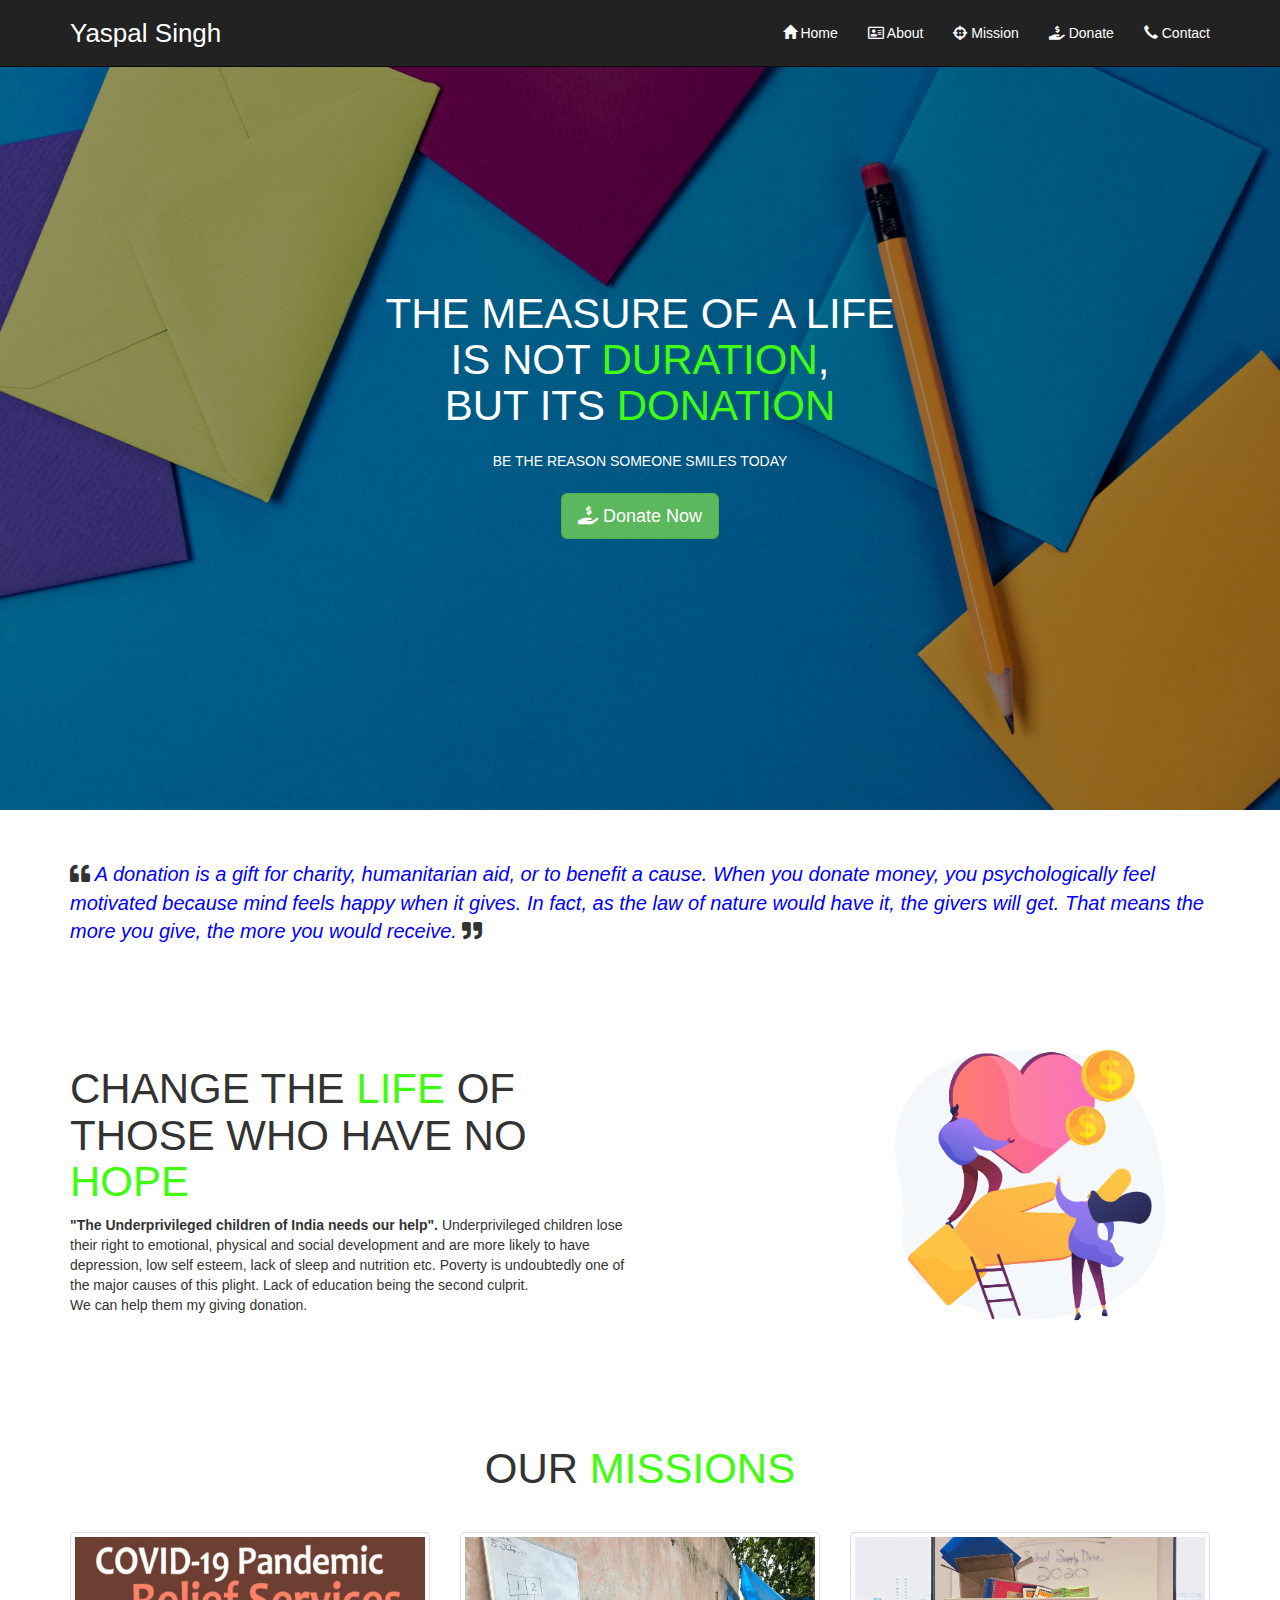
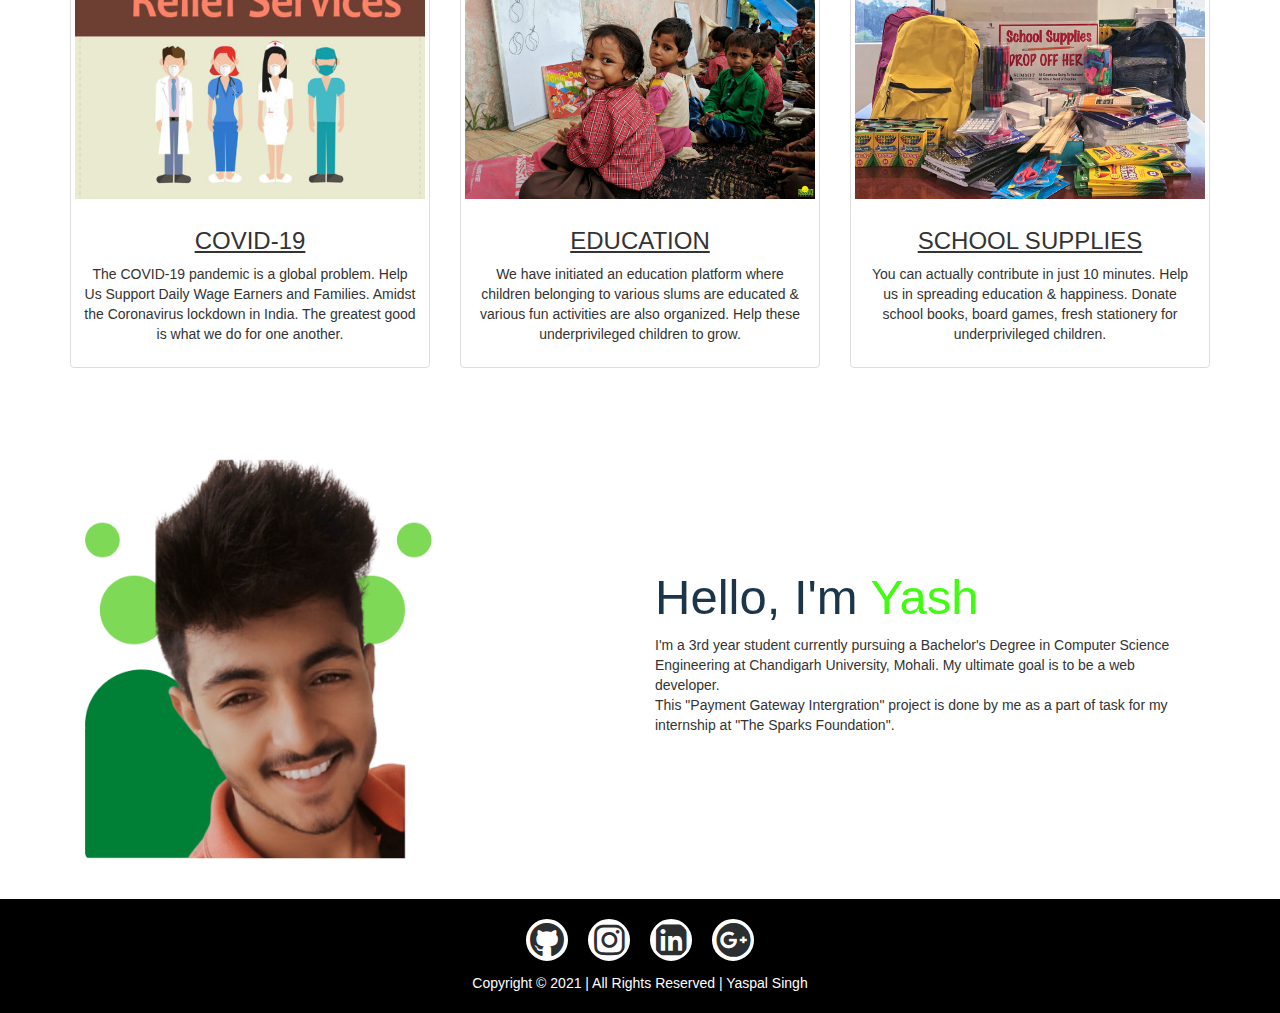
<file: index.html>
<!DOCTYPE html>
<html lang="en">

<head>
    <meta charset="UTF-8">
    <meta http-equiv="X-UA-Compatible" content="IE=edge">
    <meta name="viewport" content="width=device-width, initial-scale=1.0">

    <title>Yaspal Singh</title>

    <!-- bootstrap minified css  -->
    <link rel="stylesheet" href="https://maxcdn.bootstrapcdn.com/bootstrap/3.3.7/css/bootstrap.min.css">

    <!-- Custom CSS -->
    <link href="css/index.css" rel="stylesheet">

    <!-- font awesome stylehseet -->
    <link rel="stylesheet" href="https://cdnjs.cloudflare.com/ajax/libs/font-awesome/5.15.3/css/all.min.css">

    <!--jQuery library-->
    <script src="https://ajax.googleapis.com/ajax/libs/jquery/1.12.4/jquery.min.js"></script>

    <!--Latest compiled and minified JavaScript-->
    <script src="https://maxcdn.bootstrapcdn.com/bootstrap/3.3.7/js/bootstrap.min.js"></script>

</head>

<body>

    <nav class="navbar navbar-inverse navbar-fixed-top nav-pad">
        <div class="container">
            <div class="navbar-header">
                <button type="button" class="navbar-toggle" data-toggle="collapse" data-target="#myNavbar">
                    <span class="icon-bar"></span>
                    <span class="icon-bar"></span>
                    <span class="icon-bar"></span>
                </button>
                <a href="index.html" class="navbar-brand white-text">Yaspal Singh</a>
            </div>
            <div class="collapse navbar-collapse" id="myNavbar">
                <ul class="nav navbar-nav navbar-right">
                    <li><a href="index.html" class="white-text"><span class="glyphicon glyphicon-home"></span> Home</a>
                    </li>
                    <li><a href="#about" class="white-text"><i class="far fa-address-card"></i> About</a></li>
                    <li><a href="#mission" class="white-text"><i class="fas fa-crosshairs"></i> Mission</a></li>
                    <li><a href="donate.html" class="white-text"><i class="fas fa-hand-holding-usd"></i> Donate</a></li>
                    <li><a href="contact.html" class="white-text"><span class="glyphicon glyphicon-earphone"></span>
                            Contact</a>
                    </li>
                </ul>
            </div>
        </div>
    </nav>

    <!-- banner image with text -->
    <main>
        <section class="banner">
            <h1 class="intro-head">THE MEASURE OF A LIFE<br> IS NOT <span class="text-color">DURATION</span>, <br>BUT
                ITS
                <span class="text-color">DONATION</span>
            </h1>
            <h5 class="intro-head-2">BE THE REASON SOMEONE SMILES TODAY</h5>
            <a href="donate.html" class="btn btn-success btn-lg donate-button"><i class="fas fa-hand-holding-usd"></i>
                Donate
                Now</a>
            </div>
        </section>
    </main>

    <!-- donation quote  -->
    <div class="container quote">
        <p> <i class="fas fa-quote-left"></i><i class="text-blue"> A donation is a gift for charity, humanitarian aid,
                or to benefit a cause.
                When you donate money, you psychologically feel motivated because mind feels happy when it
                gives. In fact, as the law of nature would have it, the givers will get. That means the more you give,
                the more you would
                receive. </i> <i class="fas fa-quote-right"></i></p>
    </div>

    <!-- cause  -->
    <section class="some-content">
        <div class="container">
            <div class="row">
                <div class="col-sm-6 container2">
                    <h1 class="intro-head">CHANGE THE <span class="text-color">LIFE</span> OF THOSE WHO HAVE NO <span
                            class="text-color">HOPE</span></h1>
                    <p>
                        <b>"The Underprivileged children of India needs our help".</b>
                        Underprivileged children lose their right to emotional, physical
                        and social development and are more likely to have depression, low self esteem, lack of sleep
                        and nutrition etc.
                        Poverty is undoubtedly one of the major causes of this plight. Lack of education being the
                        second culprit.<br>
                        We can help them my giving donation.
                    </p>
                </div>
                <div class="col-md-offset-2 col-sm-6 col-md-4">
                    <img src="img/donation-vector.jpg" alt="donation" class="img-responsive">
                </div>
            </div>
        </div>
    </section>

    <section id="mission">
        <div class="container text-center text-padding">
            <h1 class="large-head">OUR <span class="text-color">MISSIONS</span></h1>
        </div>
        <div class="container">
            <div class="row text-center" id="item_list">
                <div class="col-sm-4">
                    <div class="thumbnail">
                        <img src="img/covid.jpg" alt="" class="imgh1">
                        <div class="caption">
                            <h3><u>COVID-19</u></h3>
                            <p>The COVID-19 pandemic is a global problem. Help Us Support Daily Wage Earners
                                and Families. Amidst the Coronavirus lockdown in India. The greatest good is what we do
                                for one another.</p>
                        </div>
                    </div>
                </div>

                <div class="col-sm-4">
                    <div class="thumbnail">
                        <img src="img/edu.png" alt="" class="img-h2">
                        <div class="caption">
                            <h3><u>EDUCATION</u></h3>
                            <p>We have initiated an education platform where children belonging to various slums
                                are educated & various fun activities are also organized. Help these underprivileged
                                children to grow.</p>
                        </div>
                    </div>
                </div>

                <div class="col-sm-4">
                    <div class="thumbnail">
                        <img src="img/school-sup.jpg" alt="" class="imgh3">
                        <div class="caption">
                            <h3><u>SCHOOL SUPPLIES</u></h3>
                            <p>You can actually contribute in just 10 minutes. Help us in spreading education &
                                happiness.
                                Donate school books, board games, fresh stationery for underprivileged children.</p>
                        </div>
                    </div>
                </div>
            </div>
        </div>
    </section>

    <!-- about content  -->
    <section id="about">
        <div class="container">
            <div class="col-sm-4 image-padding">
                <img src="img/my_img.png" alt="" class="img-responsive img-rounded img-mid">
            </div>
            <div class="col-md-offset-2 col-md-6 about-padding container1 img-responsive">
                <div>
                    <h1>Hello, I'm <span class="text-color">Yash</span></h1>
                    <p>I'm a 3rd year student currently pursuing a Bachelor's Degree in Computer Science Engineering at
                        Chandigarh University,
                        Mohali. My ultimate goal is to be a web developer. <br>This "Payment Gateway Intergration"
                        project is done by me as a part of task for my internship at "The Sparks
                        Foundation".
                    </p>
                </div>
            </div>
        </div>
    </section>

    <!-- footer part  -->
    <footer>
        <div class="social-apps flex">
            <span><a href="https://github.com/yaspalsingh115" target="_blank"> <i
                        class="fab fa-github social"></i></a></span>
            <span><a href="https://www.instagram.com/yashpalsingh115/" target="_blank"> <i
                        class="fab fa-instagram social"></i></a></span>
            <span><a href="https://www.linkedin.com/in/yaspal-singh-115trig115/" target="_blank"> <i
                        class="fab fa-linkedin social"></i></a></span>
            <span><a href="mailto:yaspalharyana@gmail.com" target="_blank"> <i
                        class="fab fa-google-plus social"></i></a></span>
        </div>
        <div class="container text-center">
            Copyright &copy; 2021 | All Rights Reserved | Yaspal Singh
        </div>
    </footer>

</body>

</html>
</file>
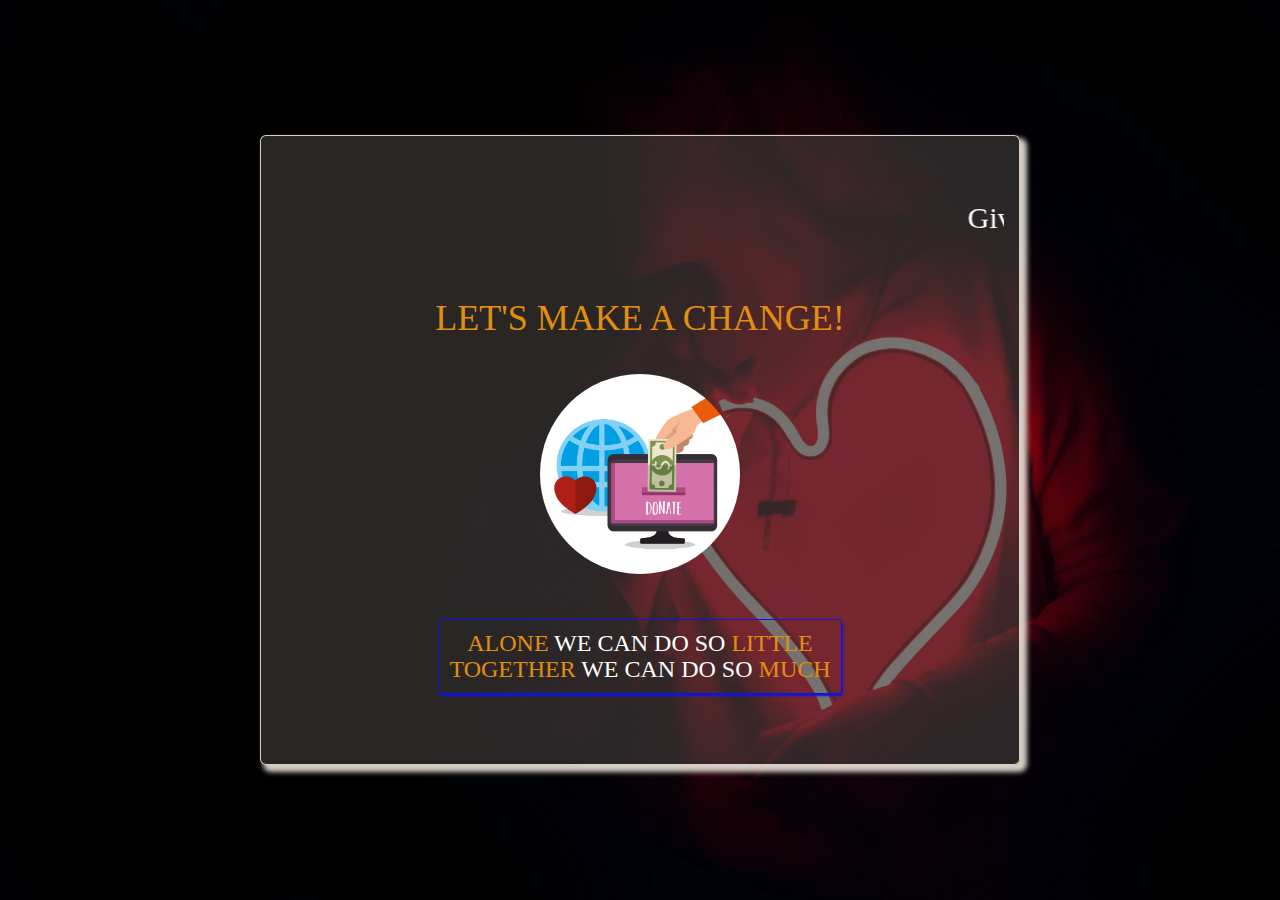
<file: donate.html>
<!DOCTYPE html>
<html lang="en">

<head>
    <meta charset="UTF-8">
    <meta http-equiv="X-UA-Compatible" content="IE=edge">
    <meta name="viewport" content="width=device-width, initial-scale=1.0">
    <title>Donate</title>

    <!-- bootstrap minified css  -->
    <link rel="stylesheet" href="https://maxcdn.bootstrapcdn.com/bootstrap/3.3.7/css/bootstrap.min.css">

    <!-- Custom CSS -->
    <link rel="stylesheet" href="css/donation.css">

    <!-- font awesome stylehseet -->
    <link rel="stylesheet" href="https://cdnjs.cloudflare.com/ajax/libs/font-awesome/5.15.3/css/all.min.css">

    <!--jQuery library-->
    <script src="https://ajax.googleapis.com/ajax/libs/jquery/1.12.4/jquery.min.js"></script>

    <!--Latest compiled and minified JavaScript-->
    <script src="https://maxcdn.bootstrapcdn.com/bootstrap/3.3.7/js/bootstrap.min.js"></script>

</head>

<body>
    <div class="donate-bg">

        <div class="container">
            <div class="col-md-offset-2 col-md-8 col-md-offset2 content">
                <marquee behavior="" direction="" class="padding">
                    <h2>Giving to those in need will bring more joy than money could ever
                        buy.</h2>
                </marquee>
                <h1 class="padding colour">LET'S MAKE A CHANGE!</h1>
                <div class="img-d">
                    <img src="img/54454.jpg" alt="" class="img-responsive img-circle">
                </div>
                <div class="padding">
                    <h3><span class="colour">ALONE</span> WE CAN DO SO <span class="colour">LITTLE</span> <br>
                        <span class="colour">TOGETHER</span> WE CAN DO SO <span class="colour">MUCH</span> </h3>
                </div>
                <form>
                    <script src="https://checkout.razorpay.com/v1/payment-button.js" data-payment_button_id="pl_HWM9gqoeeBQ6ZE" async> </script> 
                </form>
            </div>
        </div>
    </div>
</body>

</html>
</file>
<file: css/index.css>
*{
    padding: 0;
    margin: 0;
}
body{
    height: 100%;
    width: 100%;
}
.nav-pad{
    padding-top: 8px;
    padding-bottom: 8px;
}
.white-text{
    color: white;
}
ul li:hover{
    background-color: #474b46;
    border-radius: 4px;
}
.navbar-inverse .navbar-nav>li>a{
    color: white;
}
.navbar-inverse .navbar-brand{
    color: white;
    font-size: 26px;
}

.intro{
    font-size: 3em;
}

main {
    display: flex;
    justify-content: center;
    align-items: center;
}

.banner {
    background: linear-gradient(to bottom, rgba(0, 0, 0, 0.4), rgba(0, 0, 0, 0.4)), url("../img/ig.jpg");
    height: 90vh;
    width: 100%;
    background-size: cover;
    background-position: center;
    display: flex;
    flex-direction: column;
    justify-content: center;
    align-items: center;
    text-align: center;
    color: white;
}

.intro-head {
    font-size: 3em;
}

.intro-head-2 {
    margin: 1em;
    font-weight: 400;
}
.quote{
    margin-top: 50px;
    font-size: 20px;
}
.text-blue{
    color: blue;
}

.text-color {
    color: #40fc11;
}

.donate-button{
    margin-top: 10px;
    /* animation: letsgo 1s ease-in; */
} 
.some-content{
    margin-top: 50px;
}
.container2{
    display: flex;
    flex-direction: column;
    min-height: 360px;
    justify-content: center;
    align-items: center;
}
.container1{
    display: flex;
    min-height: 400px;
    flex-direction: column;
    justify-content: center;
    align-items: center;
}
.img-mid{
    margin: auto;
}
#about{
    margin-top: 40px;
}
.container1 h1{
    font-size: 3.5em;
    color: #1c3548;
    margin: 0px 0px 10px 0px;
}
#mission{
    margin-top: 40px;
    margin-bottom: 70px;
}
.text-padding{
    padding: 20px;
    margin-bottom: 10px;
}
.large-head{
    font-size: 3em;
}
    
.thumbnail>img{
    height: 262px;
}

footer{
    background-color: black;
    color: white;
    padding: 20px;
    margin-top: 40px;
}
.flex{
    display: flex;
    flex-wrap: wrap;
    justify-content: center;
    align-items: center;
}
.social-apps{
    display: flex;
    margin-bottom: 12px;
}
span{
    list-style: none;
}
span a{
    width: 42px;
    height: 42px;
    background-color: #fff;
    text-align: center;
    line-height: 80px;
    font-size: 35px;
    margin: 0 10px;
    display: block;
    border-radius: 50%;
    position: relative;
    overflow: hidden;
    border: 3px solid #fff;
    z-index: 1;
}
span a .social{
    position: relative;
    color: #2c2f30;
    transition: .5s;
    z-index: 3;
    size: 1x;
    top: -21px;
}
span a:hover .social{
    color: #fff;
    transform: rotateY(360deg);
}
span a:before{
    content: "";
    position: absolute;
    top: 100%;
    left: 0;
    width: 100%;
    height: 100%;
    background-color: rgb(134, 131, 131);
    transition: .5s;
    z-index: 2;
}
span a:hover:before{
    top: 0;
}
span:nth-child(1) a:before{
    background-color: #3b5999;
}
span:nth-child(2) a:before{
    background-color: #E1306c;
}
span:nth-child(3) a:before{
    background-color: #23a9f1;
}
span:nth-child(4) a:before{
    background-color: #dd4b39;
}

@media only screen and (max-width: 767px) {
    .intro-head {
        font-size: 2em;
    }
    .intro-head-2 {
        margin-top: 1rem;
        font-size: 1em;
    }
    .image-padding{
        padding: 10px;
    }
    .about-padding{
        padding-top: 20px;
        padding-bottom: 20px;
    }
    .container1{
        min-height: fit-content;
        padding-left: 50px;
        padding-right: 50px;
        text-align: center;
    }
    
}

@media only screen and (min-width: 768px) and (max-width: 991px){
    .container1{
        min-height: 240.26px;
    }
}
@media only screen and (min-width: 992px) and (max-width: 1200px){
    .container1{
        min-height: 324.18px;
    }
    .container2{
        min-height: 293.33px;
    }
}

.bg{
    background: linear-gradient(to bottom, rgba(0, 0, 0, 0.4), rgba(0, 0, 0, 0.4)), url("../img/OpenBook.jpg");
    width: 100%;
    height: 100%;
    background-size: cover;
    background-position: center;
    display: flex;
    flex-direction: column;
    justify-content: center;
    align-items: center;
    color: white;
    margin-bottom: -40px;
    padding-top: 20px;
    padding-bottom: 20px;
}
.content-mid{
    padding-top: 100px;
}
</file>
<file: css/donation.css>
*{
    padding: 0;
    margin: 0;
}
.donate-bg{
    background: linear-gradient(to bottom, rgba(0, 0, 0, 0.4), rgba(0, 0, 0, 0.4)), url("../img/bg-img.jpg");
    width: 100%;
    height: 100vh;
    background-size: cover;
    background-position: center;
    display: flex;
    flex-direction: column;
    justify-content: center;
    align-items: center;
    color: white;
   
}
.content{
    opacity: 1;
    min-height: 70vh;
    background-color: rgba(82, 76, 71, 0.5);
    border: 1px solid rgba(231, 223, 214, 0.918);
    box-shadow: 5px 5px 5px 2px rgba(231, 223, 214, 0.918);
    border-radius: 6px;
    display: flex;
    flex-direction: column;
    align-items: center;
    text-align: center;
    justify-content: space-evenly;
    z-index: 10;
    padding-top: 20px;
    padding-bottom: 20px;
}
.img-d{
    width: 200px;
}
.padding{
    padding-top: 10px;
    padding-bottom: 10px;
    font-family: 'fantasy';
}
.padding h3{
    border: 1px solid rgb(15, 19, 226);
    border-radius: 4px;
    box-shadow: 1px 2px 2px 0 rgb(15, 19, 226);
    padding: 10px;
}
.color-change{
    color: rgb(233, 125, 118);
}
.colour{
    color: rgb(226, 142, 15);
}
</file>
